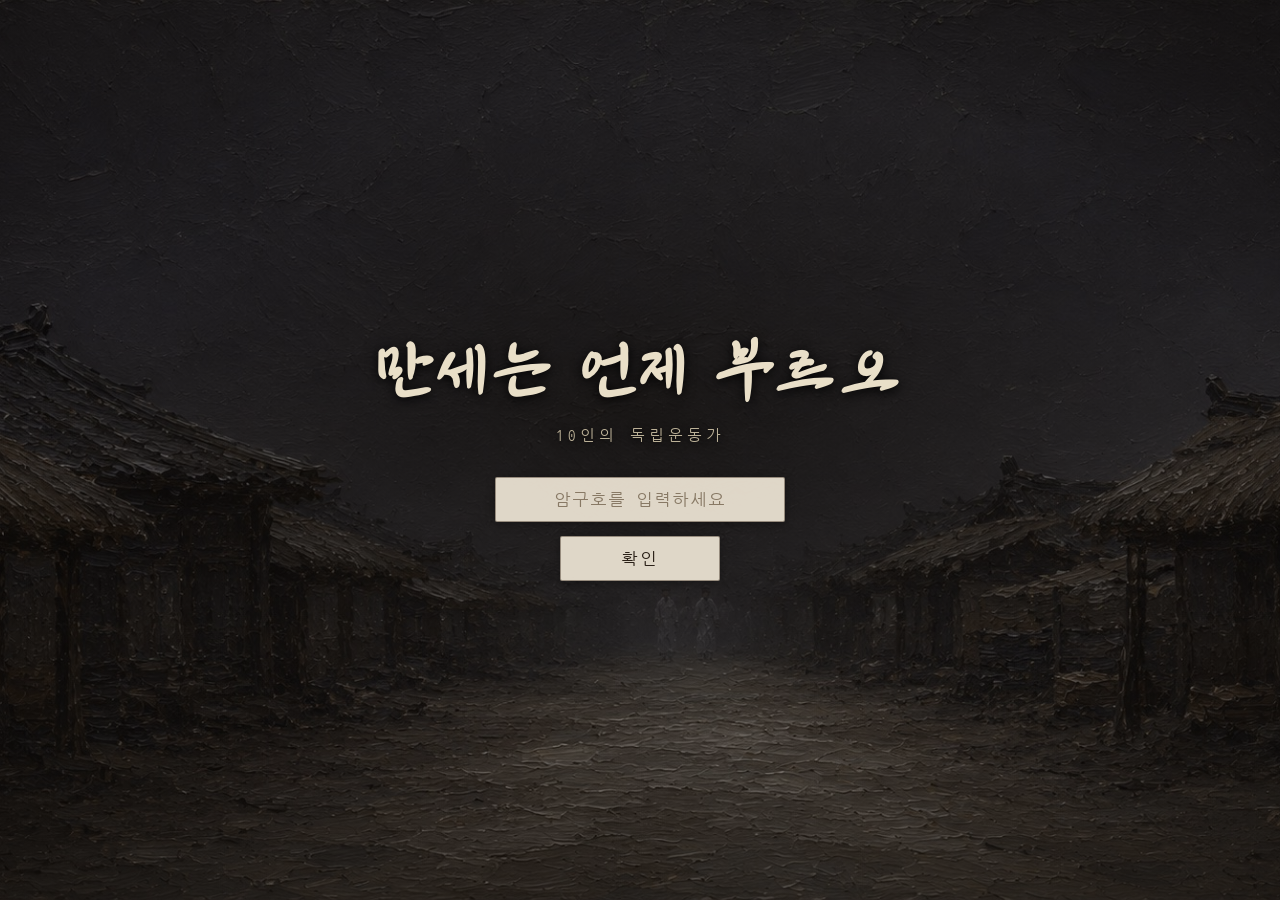
<file: index.html>
<!DOCTYPE html>
<html lang="ko">
<head>
<meta charset="utf-8">
<meta name="viewport" content="width=device-width, initial-scale=1, maximum-scale=1, user-scalable=no">
<title>만세는 언제 부르오</title>
<link rel="icon" href="data:,">
<link rel="stylesheet" href="css/style.css">
</head>
<body>
<div id="app">

  <!-- ① 타이틀 -->
  <section id="screen-title" class="screen">
    <div class="title-inner">
      <h1 class="logo-main" data-k="title.logo_main">만세는 언제 부르오</h1>
      <p class="logo-sub" data-k="title.logo_sub">10인의 독립운동가</p>
      <!-- 암구호를 통과해야 시작된다. 검사는 js/ui.js — main.js의 시작 핸들러는 그대로 두고
           클릭을 가로채는 방식이라, 다른 창이 main.js를 고쳐도 서로 부딪히지 않는다. -->
      <div class="gate">
        <input id="gate-code" class="gate-input" type="text" inputmode="text"
               placeholder="암구호를 입력하세요" autocomplete="off"
               autocapitalize="off" spellcheck="false" maxlength="20">
        <button id="btn-start" class="btn-primary">확인</button>
      </div>
      <!-- 이어하기 — 저장된 진행이 있을 때만 main.js가 hidden을 벗긴다. 암구호 밖에 두는 건
           일부러다: 끊긴 판을 되살리는 자리라 문턱을 하나 더 두지 않는다(사용자 확정). -->
      <button id="btn-resume" class="btn-resume hidden">이어하기</button>
    </div>
  </section>

  <!-- 인게임 무대 -->
  <section id="stage" class="screen hidden">
    <div id="bg" class="bg"></div>
    <!-- 앞 배경이 남아 사라지는 층(디졸브). 새 배경은 #bg에 즉시 깔리고, 이 층이 그 위에서
         옛 그림을 들고 서서히 지워진다 — background-image는 transition이 안 먹으므로. -->
    <div id="bg-prev" class="bg-prev"></div>

    <!-- 미니메뉴 (우상단) -->
    <div id="minimenu">
      <button id="btn-codex" title="도감">▤</button>
      <button id="btn-settings" title="설정">⚙</button>
    </div>

    <!-- 캡션 층(장소전환/이름 자막/증표 자막) -->
    <div id="caption-layer" class="caption-layer hidden"></div>

    <!-- 몽타주 초상 층(엔딩) -->
    <div id="portrait-layer" class="portrait-layer hidden"></div>

    <!-- 편지 전체화면 층(친필 서체) -->
    <div id="letter-layer" class="letter-layer hidden">
      <p id="letter-text" class="letter-text"></p>
      <span class="letter-cont cont-indicator">▼</span>
    </div>

    <!-- 선택지 층(도입 2택) -->
    <div id="choice-layer" class="choice-layer hidden"></div>

    <!-- 인물 퀴즈에서만 뜨는 상시 학습판 — 코드를 치는 동안 앞서 읽은 학습 글을 다시 볼 수 있게
         화면에 그대로 띄워 둔다(버튼으로 여는 방식은 폐기, 사용자 확정 2026-07-28).
         자리는 화면 맨 위 — 아래쪽은 소프트 키보드가 덮으므로 쓸 수 없다. -->
    <div id="quiz-learn" class="quiz-learn hidden">
      <div id="quiz-learn-text" class="quiz-learn-text"></div>
      <div class="quiz-learn-nav">
        <button id="quiz-learn-prev" type="button">◀ 이전</button>
        <span id="quiz-learn-progress"></span>
        <button id="quiz-learn-next" type="button">다음 ▶</button>
      </div>
    </div>

    <!-- 인물 찾기 층(포스터 코드 입력) — 대사창과 나란히 서야 해서 흐름 안에 둔다 -->
    <div id="find-layer" class="find-layer hidden">
      <!-- 안내 문구가 포스터 자리보다 위 — "안내→포스터→입력" 순으로 읽힌다(사용자 확정) -->
      <p id="find-prompt" class="find-prompt"></p>
      <div id="find-slots" class="find-slots"></div>
      <div id="find-code" class="find-code"></div>
    </div>

    <!-- 대사 상자 -->
    <div id="dialogue-box" class="dialogue-box hidden">
      <p id="dialogue-text" class="dialogue-text"></p>
      <span id="dialogue-cont" class="cont-indicator">▼</span>
    </div>

    <!-- 학습 패널(A₂) -->
    <div id="learn-panel" class="learn-panel hidden">
      <div class="learn-inner">
        <p id="learn-text" class="learn-text"></p>
        <div class="learn-nav">
          <button id="learn-prev">◀ 이전</button>
          <span id="learn-progress">1/1</span>
          <button id="learn-next">다음 ▶</button>
        </div>
      </div>
    </div>

    <!-- 퀴즈 패널 -->
    <div id="quiz-panel" class="quiz-panel hidden">
      <div class="quiz-inner">
        <p id="quiz-q" class="quiz-q"></p>
        <div id="quiz-options" class="quiz-options"></div>
      </div>
    </div>
  </section>

  <!-- 도감(전체화면) -->
  <section id="screen-codex" class="screen hidden">
    <header class="codex-header">
      <span id="codex-progress" class="codex-side"></span>
      <span class="codex-title" data-k="codex.title">만난 사람들</span>
      <button id="codex-close" class="codex-side codex-x">닫기</button>
    </header>
    <p id="codex-guide" class="codex-guide"></p>
    <div id="codex-grid" class="codex-grid"></div>
  </section>

  <!-- 설정(모달) -->
  <section id="screen-settings" class="overlay hidden">
    <div class="settings-panel">
      <h2 data-k="settings.title">설정</h2>
      <label class="set-row"><span data-k="settings.sfx">효과음</span>
        <input type="range" id="set-sfx" min="0" max="100" value="80"></label>
      <label class="set-row"><span data-k="settings.bgm">배경음</span>
        <input type="range" id="set-bgm" min="0" max="100" value="60"></label>
      <div class="set-row"><span data-k="settings.text_speed">글자 속도</span>
        <div class="speed-btns">
          <button class="speed-btn" data-speed="느리게">느리게</button>
          <button class="speed-btn is-on" data-speed="보통">보통</button>
          <button class="speed-btn" data-speed="빠르게">빠르게</button>
        </div>
      </div>
      <button id="settings-close" class="btn-primary" data-k="settings.btn_close">닫기</button>
    </div>
  </section>

  <!-- ⑤ 결과 -->
  <section id="screen-result" class="screen hidden">
    <h2 id="result-heading" class="result-heading">10인의 독립운동가</h2>
    <div id="result-grid" class="result-grid"></div>
    <button id="result-codex" class="result-topbtn">도감 자세히 보기</button>
    <div class="result-foot">
      <button id="result-exit" class="btn-ghost">종료</button>
      <button id="result-save" class="btn-primary">저장하기</button>
    </div>
  </section>

  <!-- 크레딧 -->
  <section id="screen-credits" class="screen hidden">
    <div id="credits-scroll" class="credits-scroll"></div>
    <p class="credits-hint">화면을 누르면 처음으로 돌아갑니다</p>
  </section>

  <!-- 로딩 -->
  <section id="screen-loading" class="screen">
    <p class="loading-text" data-k="loading.text">불러오는 중…</p>
  </section>

</div>

<!-- 도감 저장(PDF)용. 로컬 번들 — 오프라인 교실에서도 돌아야 하므로 CDN 쓰지 않는다 -->
<script src="lib/html2canvas.min.js"></script>
<script src="lib/jspdf.umd.min.js"></script>
<script src="js/engine.js"></script>
<script src="js/screens.js"></script>
<script src="js/main.js"></script>
<script src="js/ui.js"></script>
</body>
</html>
</file>
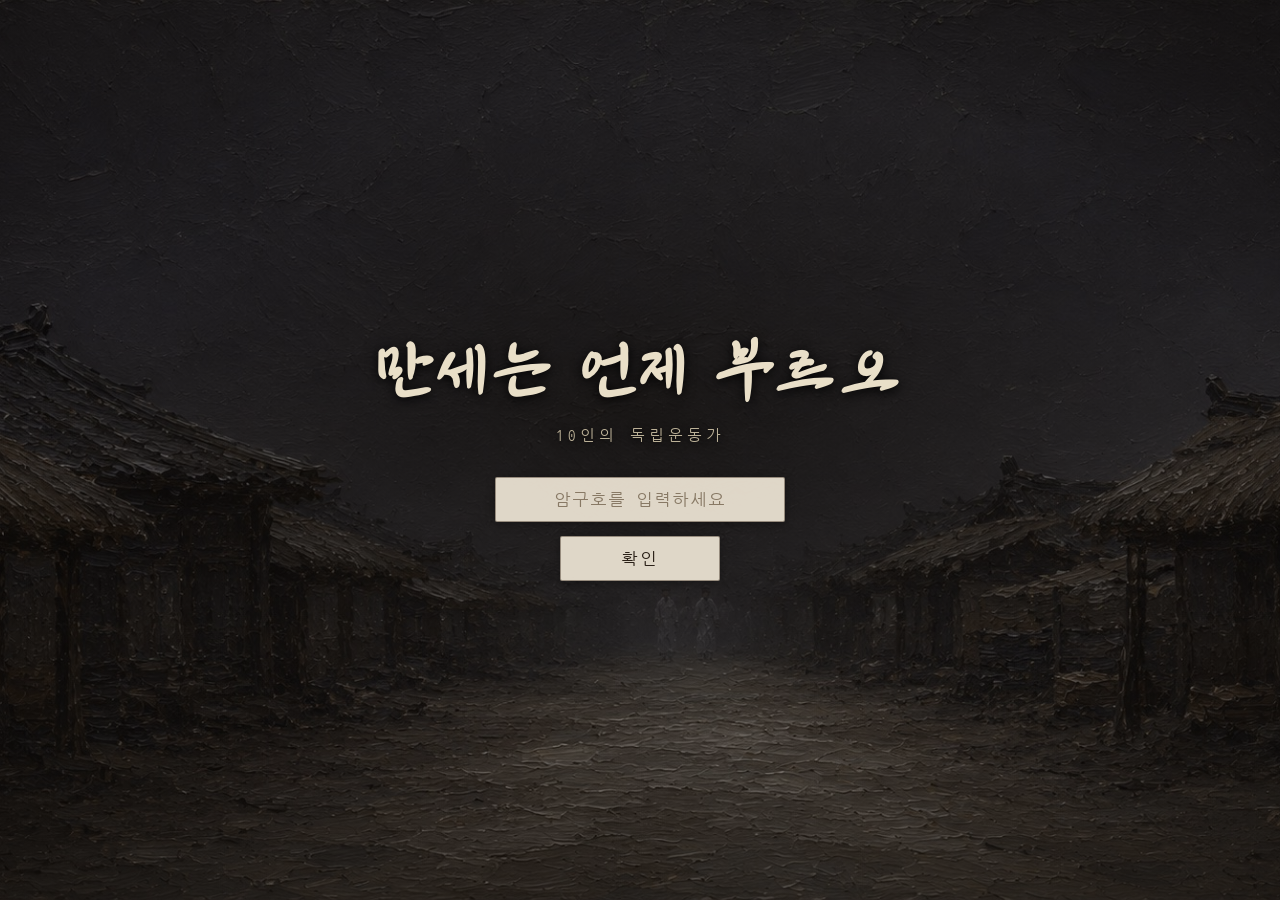
<file: el/index.html>
<!DOCTYPE html>
<html lang="ko">
<head>
  <base href="../">
  <script>window.__GRADE = "el";</script>
<meta charset="utf-8">
<meta name="viewport" content="width=device-width, initial-scale=1, maximum-scale=1, user-scalable=no">
<title>만세는 언제 부르오</title>
<link rel="icon" href="data:,">
<link rel="stylesheet" href="css/style.css">
</head>
<body>
<div id="app">

  <!-- ① 타이틀 -->
  <section id="screen-title" class="screen">
    <div class="title-inner">
      <h1 class="logo-main" data-k="title.logo_main">만세는 언제 부르오</h1>
      <p class="logo-sub" data-k="title.logo_sub">10인의 독립운동가</p>
      <!-- 암구호를 통과해야 시작된다. 검사는 js/ui.js — main.js의 시작 핸들러는 그대로 두고
           클릭을 가로채는 방식이라, 다른 창이 main.js를 고쳐도 서로 부딪히지 않는다. -->
      <div class="gate">
        <input id="gate-code" class="gate-input" type="text" inputmode="text"
               placeholder="암구호를 입력하세요" autocomplete="off"
               autocapitalize="off" spellcheck="false" maxlength="20">
        <button id="btn-start" class="btn-primary">확인</button>
      </div>
      <!-- 이어하기 — 저장된 진행이 있을 때만 main.js가 hidden을 벗긴다. 암구호 밖에 두는 건
           일부러다: 끊긴 판을 되살리는 자리라 문턱을 하나 더 두지 않는다(사용자 확정). -->
      <button id="btn-resume" class="btn-resume hidden">이어하기</button>
    </div>
  </section>

  <!-- 인게임 무대 -->
  <section id="stage" class="screen hidden">
    <div id="bg" class="bg"></div>
    <!-- 앞 배경이 남아 사라지는 층(디졸브). 새 배경은 #bg에 즉시 깔리고, 이 층이 그 위에서
         옛 그림을 들고 서서히 지워진다 — background-image는 transition이 안 먹으므로. -->
    <div id="bg-prev" class="bg-prev"></div>

    <!-- 미니메뉴 (우상단) -->
    <div id="minimenu">
      <button id="btn-codex" title="도감">▤</button>
      <button id="btn-settings" title="설정">⚙</button>
    </div>

    <!-- 캡션 층(장소전환/이름 자막/증표 자막) -->
    <div id="caption-layer" class="caption-layer hidden"></div>

    <!-- 몽타주 초상 층(엔딩) -->
    <div id="portrait-layer" class="portrait-layer hidden"></div>

    <!-- 편지 전체화면 층(친필 서체) -->
    <div id="letter-layer" class="letter-layer hidden">
      <p id="letter-text" class="letter-text"></p>
      <span class="letter-cont cont-indicator">▼</span>
    </div>

    <!-- 선택지 층(도입 2택) -->
    <div id="choice-layer" class="choice-layer hidden"></div>

    <!-- 인물 퀴즈에서만 뜨는 상시 학습판 — 코드를 치는 동안 앞서 읽은 학습 글을 다시 볼 수 있게
         화면에 그대로 띄워 둔다(버튼으로 여는 방식은 폐기, 사용자 확정 2026-07-28).
         자리는 화면 맨 위 — 아래쪽은 소프트 키보드가 덮으므로 쓸 수 없다. -->
    <div id="quiz-learn" class="quiz-learn hidden">
      <div id="quiz-learn-text" class="quiz-learn-text"></div>
      <div class="quiz-learn-nav">
        <button id="quiz-learn-prev" type="button">◀ 이전</button>
        <span id="quiz-learn-progress"></span>
        <button id="quiz-learn-next" type="button">다음 ▶</button>
      </div>
    </div>

    <!-- 인물 찾기 층(포스터 코드 입력) — 대사창과 나란히 서야 해서 흐름 안에 둔다 -->
    <div id="find-layer" class="find-layer hidden">
      <!-- 안내 문구가 포스터 자리보다 위 — "안내→포스터→입력" 순으로 읽힌다(사용자 확정) -->
      <p id="find-prompt" class="find-prompt"></p>
      <div id="find-slots" class="find-slots"></div>
      <div id="find-code" class="find-code"></div>
    </div>

    <!-- 대사 상자 -->
    <div id="dialogue-box" class="dialogue-box hidden">
      <p id="dialogue-text" class="dialogue-text"></p>
      <span id="dialogue-cont" class="cont-indicator">▼</span>
    </div>

    <!-- 학습 패널(A₂) -->
    <div id="learn-panel" class="learn-panel hidden">
      <div class="learn-inner">
        <p id="learn-text" class="learn-text"></p>
        <div class="learn-nav">
          <button id="learn-prev">◀ 이전</button>
          <span id="learn-progress">1/1</span>
          <button id="learn-next">다음 ▶</button>
        </div>
      </div>
    </div>

    <!-- 퀴즈 패널 -->
    <div id="quiz-panel" class="quiz-panel hidden">
      <div class="quiz-inner">
        <p id="quiz-q" class="quiz-q"></p>
        <div id="quiz-options" class="quiz-options"></div>
      </div>
    </div>
  </section>

  <!-- 도감(전체화면) -->
  <section id="screen-codex" class="screen hidden">
    <header class="codex-header">
      <span id="codex-progress" class="codex-side"></span>
      <span class="codex-title" data-k="codex.title">만난 사람들</span>
      <button id="codex-close" class="codex-side codex-x">닫기</button>
    </header>
    <p id="codex-guide" class="codex-guide"></p>
    <div id="codex-grid" class="codex-grid"></div>
  </section>

  <!-- 설정(모달) -->
  <section id="screen-settings" class="overlay hidden">
    <div class="settings-panel">
      <h2 data-k="settings.title">설정</h2>
      <label class="set-row"><span data-k="settings.sfx">효과음</span>
        <input type="range" id="set-sfx" min="0" max="100" value="80"></label>
      <label class="set-row"><span data-k="settings.bgm">배경음</span>
        <input type="range" id="set-bgm" min="0" max="100" value="60"></label>
      <div class="set-row"><span data-k="settings.text_speed">글자 속도</span>
        <div class="speed-btns">
          <button class="speed-btn" data-speed="느리게">느리게</button>
          <button class="speed-btn is-on" data-speed="보통">보통</button>
          <button class="speed-btn" data-speed="빠르게">빠르게</button>
        </div>
      </div>
      <button id="settings-close" class="btn-primary" data-k="settings.btn_close">닫기</button>
    </div>
  </section>

  <!-- ⑤ 결과 -->
  <section id="screen-result" class="screen hidden">
    <h2 id="result-heading" class="result-heading">10인의 독립운동가</h2>
    <div id="result-grid" class="result-grid"></div>
    <button id="result-codex" class="result-topbtn">도감 자세히 보기</button>
    <div class="result-foot">
      <button id="result-exit" class="btn-ghost">종료</button>
      <button id="result-save" class="btn-primary">저장하기</button>
    </div>
  </section>

  <!-- 크레딧 -->
  <section id="screen-credits" class="screen hidden">
    <div id="credits-scroll" class="credits-scroll"></div>
    <p class="credits-hint">화면을 누르면 처음으로 돌아갑니다</p>
  </section>

  <!-- 로딩 -->
  <section id="screen-loading" class="screen">
    <p class="loading-text" data-k="loading.text">불러오는 중…</p>
  </section>

</div>

<!-- 도감 저장(PDF)용. 로컬 번들 — 오프라인 교실에서도 돌아야 하므로 CDN 쓰지 않는다 -->
<script src="lib/html2canvas.min.js"></script>
<script src="lib/jspdf.umd.min.js"></script>
<script src="js/engine.js"></script>
<script src="js/screens.js"></script>
<script src="js/main.js"></script>
<script src="js/ui.js"></script>
</body>
</html>
</file>
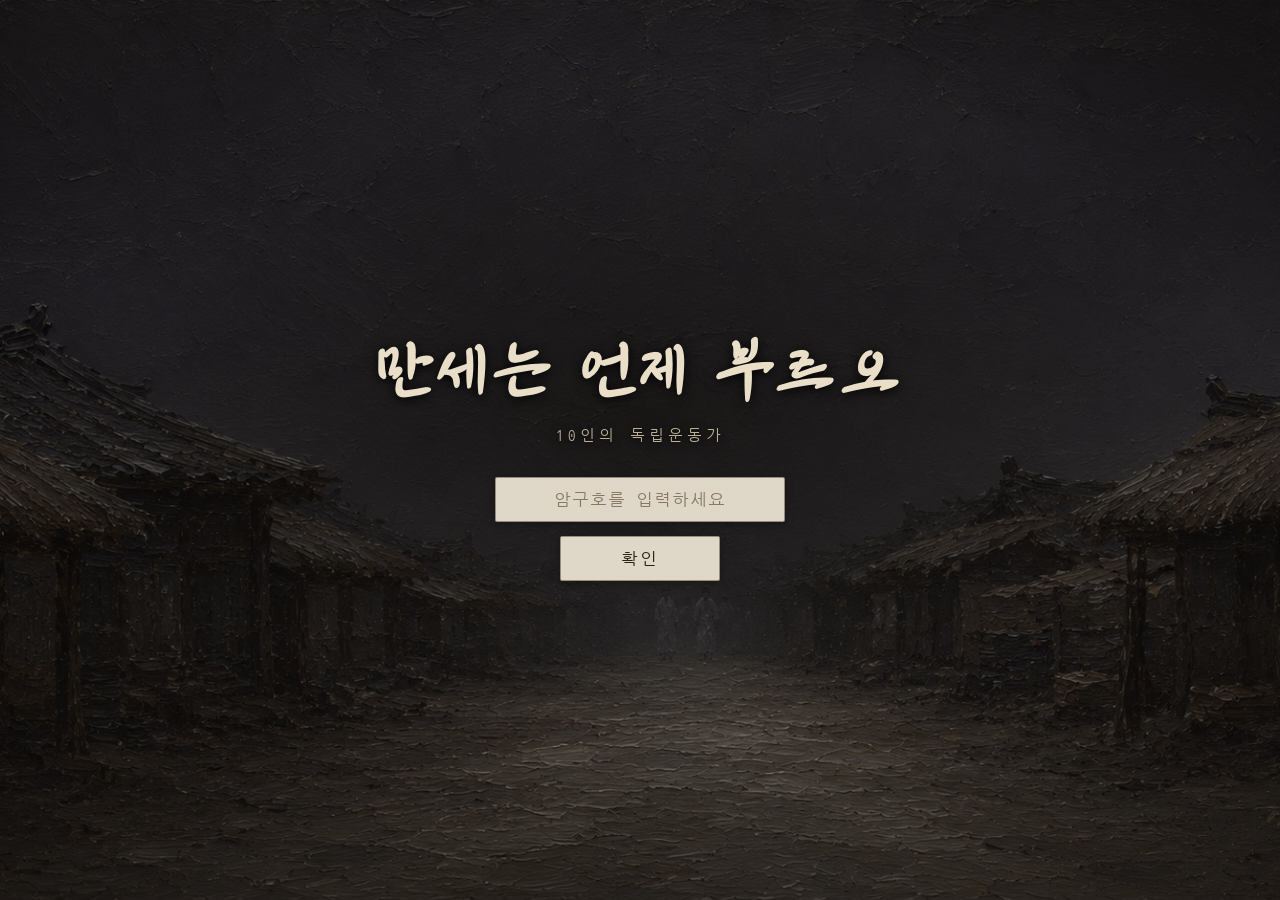
<file: md/index.html>
<!DOCTYPE html>
<html lang="ko">
<head>
  <base href="../">
  <script>window.__GRADE = "md";</script>
<meta charset="utf-8">
<meta name="viewport" content="width=device-width, initial-scale=1, maximum-scale=1, user-scalable=no">
<title>만세는 언제 부르오</title>
<link rel="icon" href="data:,">
<link rel="stylesheet" href="css/style.css">
</head>
<body>
<div id="app">

  <!-- ① 타이틀 -->
  <section id="screen-title" class="screen">
    <div class="title-inner">
      <h1 class="logo-main" data-k="title.logo_main">만세는 언제 부르오</h1>
      <p class="logo-sub" data-k="title.logo_sub">10인의 독립운동가</p>
      <!-- 암구호를 통과해야 시작된다. 검사는 js/ui.js — main.js의 시작 핸들러는 그대로 두고
           클릭을 가로채는 방식이라, 다른 창이 main.js를 고쳐도 서로 부딪히지 않는다. -->
      <div class="gate">
        <input id="gate-code" class="gate-input" type="text" inputmode="text"
               placeholder="암구호를 입력하세요" autocomplete="off"
               autocapitalize="off" spellcheck="false" maxlength="20">
        <button id="btn-start" class="btn-primary">확인</button>
      </div>
      <!-- 이어하기 — 저장된 진행이 있을 때만 main.js가 hidden을 벗긴다. 암구호 밖에 두는 건
           일부러다: 끊긴 판을 되살리는 자리라 문턱을 하나 더 두지 않는다(사용자 확정). -->
      <button id="btn-resume" class="btn-resume hidden">이어하기</button>
    </div>
  </section>

  <!-- 인게임 무대 -->
  <section id="stage" class="screen hidden">
    <div id="bg" class="bg"></div>
    <!-- 앞 배경이 남아 사라지는 층(디졸브). 새 배경은 #bg에 즉시 깔리고, 이 층이 그 위에서
         옛 그림을 들고 서서히 지워진다 — background-image는 transition이 안 먹으므로. -->
    <div id="bg-prev" class="bg-prev"></div>

    <!-- 미니메뉴 (우상단) -->
    <div id="minimenu">
      <button id="btn-codex" title="도감">▤</button>
      <button id="btn-settings" title="설정">⚙</button>
    </div>

    <!-- 캡션 층(장소전환/이름 자막/증표 자막) -->
    <div id="caption-layer" class="caption-layer hidden"></div>

    <!-- 몽타주 초상 층(엔딩) -->
    <div id="portrait-layer" class="portrait-layer hidden"></div>

    <!-- 편지 전체화면 층(친필 서체) -->
    <div id="letter-layer" class="letter-layer hidden">
      <p id="letter-text" class="letter-text"></p>
      <span class="letter-cont cont-indicator">▼</span>
    </div>

    <!-- 선택지 층(도입 2택) -->
    <div id="choice-layer" class="choice-layer hidden"></div>

    <!-- 인물 퀴즈에서만 뜨는 상시 학습판 — 코드를 치는 동안 앞서 읽은 학습 글을 다시 볼 수 있게
         화면에 그대로 띄워 둔다(버튼으로 여는 방식은 폐기, 사용자 확정 2026-07-28).
         자리는 화면 맨 위 — 아래쪽은 소프트 키보드가 덮으므로 쓸 수 없다. -->
    <div id="quiz-learn" class="quiz-learn hidden">
      <div id="quiz-learn-text" class="quiz-learn-text"></div>
      <div class="quiz-learn-nav">
        <button id="quiz-learn-prev" type="button">◀ 이전</button>
        <span id="quiz-learn-progress"></span>
        <button id="quiz-learn-next" type="button">다음 ▶</button>
      </div>
    </div>

    <!-- 인물 찾기 층(포스터 코드 입력) — 대사창과 나란히 서야 해서 흐름 안에 둔다 -->
    <div id="find-layer" class="find-layer hidden">
      <!-- 안내 문구가 포스터 자리보다 위 — "안내→포스터→입력" 순으로 읽힌다(사용자 확정) -->
      <p id="find-prompt" class="find-prompt"></p>
      <div id="find-slots" class="find-slots"></div>
      <div id="find-code" class="find-code"></div>
    </div>

    <!-- 대사 상자 -->
    <div id="dialogue-box" class="dialogue-box hidden">
      <p id="dialogue-text" class="dialogue-text"></p>
      <span id="dialogue-cont" class="cont-indicator">▼</span>
    </div>

    <!-- 학습 패널(A₂) -->
    <div id="learn-panel" class="learn-panel hidden">
      <div class="learn-inner">
        <p id="learn-text" class="learn-text"></p>
        <div class="learn-nav">
          <button id="learn-prev">◀ 이전</button>
          <span id="learn-progress">1/1</span>
          <button id="learn-next">다음 ▶</button>
        </div>
      </div>
    </div>

    <!-- 퀴즈 패널 -->
    <div id="quiz-panel" class="quiz-panel hidden">
      <div class="quiz-inner">
        <p id="quiz-q" class="quiz-q"></p>
        <div id="quiz-options" class="quiz-options"></div>
      </div>
    </div>
  </section>

  <!-- 도감(전체화면) -->
  <section id="screen-codex" class="screen hidden">
    <header class="codex-header">
      <span id="codex-progress" class="codex-side"></span>
      <span class="codex-title" data-k="codex.title">만난 사람들</span>
      <button id="codex-close" class="codex-side codex-x">닫기</button>
    </header>
    <p id="codex-guide" class="codex-guide"></p>
    <div id="codex-grid" class="codex-grid"></div>
  </section>

  <!-- 설정(모달) -->
  <section id="screen-settings" class="overlay hidden">
    <div class="settings-panel">
      <h2 data-k="settings.title">설정</h2>
      <label class="set-row"><span data-k="settings.sfx">효과음</span>
        <input type="range" id="set-sfx" min="0" max="100" value="80"></label>
      <label class="set-row"><span data-k="settings.bgm">배경음</span>
        <input type="range" id="set-bgm" min="0" max="100" value="60"></label>
      <div class="set-row"><span data-k="settings.text_speed">글자 속도</span>
        <div class="speed-btns">
          <button class="speed-btn" data-speed="느리게">느리게</button>
          <button class="speed-btn is-on" data-speed="보통">보통</button>
          <button class="speed-btn" data-speed="빠르게">빠르게</button>
        </div>
      </div>
      <button id="settings-close" class="btn-primary" data-k="settings.btn_close">닫기</button>
    </div>
  </section>

  <!-- ⑤ 결과 -->
  <section id="screen-result" class="screen hidden">
    <h2 id="result-heading" class="result-heading">10인의 독립운동가</h2>
    <div id="result-grid" class="result-grid"></div>
    <button id="result-codex" class="result-topbtn">도감 자세히 보기</button>
    <div class="result-foot">
      <button id="result-exit" class="btn-ghost">종료</button>
      <button id="result-save" class="btn-primary">저장하기</button>
    </div>
  </section>

  <!-- 크레딧 -->
  <section id="screen-credits" class="screen hidden">
    <div id="credits-scroll" class="credits-scroll"></div>
    <p class="credits-hint">화면을 누르면 처음으로 돌아갑니다</p>
  </section>

  <!-- 로딩 -->
  <section id="screen-loading" class="screen">
    <p class="loading-text" data-k="loading.text">불러오는 중…</p>
  </section>

</div>

<!-- 도감 저장(PDF)용. 로컬 번들 — 오프라인 교실에서도 돌아야 하므로 CDN 쓰지 않는다 -->
<script src="lib/html2canvas.min.js"></script>
<script src="lib/jspdf.umd.min.js"></script>
<script src="js/engine.js"></script>
<script src="js/screens.js"></script>
<script src="js/main.js"></script>
<script src="js/ui.js"></script>
</body>
</html>
</file>
<file: css/style.css>
/* ===== 만세는 언제 부르오 — 스킨(플레이스홀더 아트) =====
   미술 패스 전이라 배경/초상은 회색 플레이스홀더. 레이아웃·연출·흐름 검증용. */

/* --- 독립서체(편지·쪽지·필체 리빌용) --- */
@font-face { font-family:'han';   src:url('../assets/fonts/han.otf');   font-display:swap; }
@font-face { font-family:'ahn';   src:url('../assets/fonts/ahn.otf');   font-display:swap; }
@font-face { font-family:'yun';   src:url('../assets/fonts/yun.otf');   font-display:swap; }
@font-face { font-family:'yunbg'; src:url('../assets/fonts/yunbg.otf'); font-display:swap; }
@font-face { font-family:'kimgu'; src:url('../assets/fonts/kimgu.otf'); font-display:swap; }
/* --- 대사 본문: 나눔고딕코딩(등폭 타자기 느낌, SIL OFL) --- */
@font-face { font-family:'typew'; src:url('../assets/fonts/NanumGothicCoding-Regular.ttf'); font-weight:400; font-display:swap; }
@font-face { font-family:'typew'; src:url('../assets/fonts/NanumGothicCoding-Bold.ttf'); font-weight:700; font-display:swap; }

:root{
  --ink:#0e0c0a; --ink2:#1c1712; --paper:#e9dfc8; --paper2:#d8ccae;
  --gold:#c8a24a; --gold-lite:#e6c877; --crimson:#9e2b25; --crimson-lite:#c8453d;
  --text:#ece3d0; --muted:#a99a7c; --line:#5a4a30;
  --header-h:56px;
  --dlg-font:'typew',"Apple SD Gothic Neo","Malgun Gothic",sans-serif;

  /* A2안 「한지 전단」 종이 스킨 — 원래 264행 근처에 따로 있던 것을 여기로 올렸다.
     조작 UI(버튼·입력칸·팝업)가 전부 이 네 값을 보므로 색의 출발점이 한 군데여야 한다.
     ⚠️--ink는 위에서 이미 '앱 바깥 여백의 거의 검정'이다. 종이 위 글씨색은
     이름을 나눠 --ink-paper로 둔다(같은 이름을 겹쳐 썼다가 여백까지 갈색이 된 적 있음). */
  --paper-rgb:238,230,213; --ink-paper:#2b2118; --ink-soft:#6b5a44; --ink-line:60,48,34;

  /* 팝업(학습창·정체 맞히기) 공통 폭. 높이는 더 이상 공통이 아니다 —
     두 팝업이 담는 것이 다르므로 각자 자기 내용에 맞는 높이로 선다(사용자 확정 2026-07-29).
     높이는 각자 제 규칙(.learn-inner / .quiz-inner)에 적혀 있다 — 값이 하나씩뿐이라
     변수로 빼지 않았다. */
  --panel-w:min(88%,560px);

  /* 글줄 최대 폭. 화면(#app)은 꽉 채우되 읽는 글은 여기서 묶는다.
     880px = 대사 19px 기준 한 줄 약 40자 — 한글이 편하게 읽히는 길이. */
  --read-w:880px;
}

*{ box-sizing:border-box; margin:0; padding:0; -webkit-tap-highlight-color:transparent; }
/* 한글 줄바꿈 — 낱말 단위로만 끊는다(사용자 확정 원칙).
   기본값이면 "…바탕으로 제 / 작되었습니다"처럼 낱말이 두 줄로 쪼개진다.
   keep-all = 어절 안에서 안 끊음 / break-word = 한 어절이 줄보다 길 때만 예외로 끊음. */
body{ word-break:keep-all; overflow-wrap:break-word; }
html,body,#app{ height:100%; }
body{
  background:var(--ink); color:var(--text); font-family:var(--dlg-font);
  overflow:hidden; user-select:none;
}
/* 타깃 = 아이패드 미니 가로(1133×744). 900px로 잠겨 있어 양옆 233px이 검게 남았다
   (사용자 지적 14). 그림은 화면을 꽉 채우되, 글은 아래 --read-w로 따로 묶는다
   — 폭을 통째로 풀면 대사가 한 줄에 58자까지 늘어나 읽기 힘들어진다.
   1600px 상한은 큰 데스크톱에서 그림이 무한정 늘어지지 않게 하는 선. */
#app{ position:relative; max-width:1600px; margin:0 auto; height:100%;
  box-shadow:0 0 60px rgba(0,0,0,.6); overflow:hidden; }

.hidden{ display:none !important; }

.screen{ position:absolute; inset:0; display:flex; flex-direction:column;
  align-items:center; justify-content:center; }
.overlay{ position:absolute; inset:0; z-index:60; display:flex;
  align-items:center; justify-content:center; background:rgba(0,0,0,.62); }

/* ---------- 버튼 공통 ----------
   A2안 「한지 전단」으로 교체(사용자 확정 2026-07-20). 예전엔 금빛 그라데이션 +
   둥근 모서리 10px였는데, 조작 UI는 이미 선택지·키패드·퀴즈 선택지가 전부 종이·먹으로
   가 있었고 이 표준 버튼만 옛 금빛으로 남아 혼자 떠 보였다.
   이 규칙 하나가 시작(확인)·설정닫기·계속·저장·종료 다섯 버튼을 동시에 바꾼다. */
.btn-primary{ font-family:var(--dlg-font); font-size:17px; letter-spacing:2px;
  color:var(--ink-paper); background:rgba(var(--paper-rgb),.93);
  border:1px solid rgba(var(--ink-line),.45); border-radius:2px;
  padding:13px 30px; cursor:pointer; box-shadow:0 2px 8px rgba(0,0,0,.35); }
.btn-primary:active{ background:rgba(214,204,184,.96);
  box-shadow:0 1px 3px rgba(0,0,0,.35); transform:translateY(1px); }
/* 종료 버튼용. "저장하기와 똑같은 스타일"이 요구사항이라 크기·색을 완전히 맞추고,
   테두리만 한 톤 진하게 해 주/보조가 구분되게 둔다(예전 btn-ghost는 투명 배경이라
   결과 화면에서 혼자 색이 빠져 보였다). */
.btn-ghost{ font-family:var(--dlg-font); font-size:17px; letter-spacing:2px;
  color:var(--ink-paper); background:rgba(var(--paper-rgb),.93);
  border:1px solid rgba(var(--ink-line),.45); border-radius:2px;
  padding:13px 30px; cursor:pointer; box-shadow:0 2px 8px rgba(0,0,0,.35); }
.btn-ghost:active{ background:rgba(214,204,184,.96);
  box-shadow:0 1px 3px rgba(0,0,0,.35); transform:translateY(1px); }

/* ---------- ① 타이틀 ---------- */
/* 배경 = 동트기 전 저잣길(title_dawn). ⚠️상대경로는 이 css 파일 기준으로 풀린다
   (css/style.css → ../assets/…). 배포본 /el/ /md/의 <base href="../">는 CSS url()엔
   영향을 주지 않으므로 로컬·배포 양쪽에서 이 경로 그대로 맞는다. */
#screen-title{ background:url("../assets/img/bg/title_dawn.jpg") center/cover no-repeat, #0e0b08; }
/* 로고·부제·금빛 시작 버튼이 밝은 흙길 위에서 죽지 않게 한 겹 눌러준다.
   그림을 어둡게 만드는 게 아니라 글자 자리만 눌러, 처마·안개는 그대로 배어 나오게. */
#screen-title::before{ content:''; position:absolute; inset:0; pointer-events:none;
  background:radial-gradient(115% 85% at 50% 46%,
    rgba(14,11,8,.74) 0%, rgba(14,11,8,.40) 42%, rgba(14,11,8,.78) 100%); }
.title-inner{ position:relative; z-index:1; text-align:center; }
.logo-main{ font-family:'kimgu',serif; font-size:clamp(34px,7vh,56px); color:var(--paper);
  letter-spacing:6px; margin-bottom:10px; text-shadow:0 2px 12px #000; }
/* 부제 — 금색·자간 8px이었다. 제목이 붓글씨라 그 아래 금색 타자기체가 겉돌았고(사용자 지적),
   게임 전체가 종이색으로 통일되면서 첫 화면만 금색으로 남을 이유가 없어졌다.
   붓글씨로 같이 가지 않는 이유: 제목과 같은 서체를 겹쳐 쓰면 제목이 눌린다.
   담백한 타자기체는 두되 색을 종이색으로 내리고, 자간을 8px→4px로 좁혀 한 덩어리로 읽히게 한다. */
.logo-sub{ color:var(--paper2); letter-spacing:4px; margin-bottom:34px; font-size:15px;
  opacity:.85; text-shadow:0 1px 8px #000; }

/* 시작 암구호 — 이 칸을 통과해야 게임이 열린다(사용자 확정 2026-07-20).
   조작 UI라 코드 입력 키패드·선택지와 같은 종이 언어를 쓴다. */
/* 첫 화면의 두 폭. 입력칸은 글을 받는 칸이고 버튼은 누르는 것이라 서로 맞출 이유가 없다
   (사용자 지적 2026-07-28). 대신 **버튼 둘(확인·이어하기)은 크기가 같아야** 한다 —
   --btn-w 한 곳만 고치면 둘이 같이 움직인다. 값은 넉 자('이어하기')가 갇히지 않는 선. */
.title-inner{ --gate-w:min(78vw,290px); --btn-w:min(52vw,160px); }
.gate{ display:flex; flex-direction:column; align-items:center; gap:14px; }
/* ⚠️.btn-primary는 확인·설정닫기·계속·저장·종료 다섯 버튼이 함께 쓰는 규칙이다.
   폭을 거기 넣으면 다른 화면 버튼까지 넓어지므로, 첫 화면 안(.gate)으로만 좁혀 준다. */
.gate .btn-primary{ width:var(--btn-w); }
.gate-input{ font-family:var(--dlg-font); font-size:17px; letter-spacing:2px;
  text-align:center; width:var(--gate-w); padding:13px 16px;
  color:var(--ink-paper); background:rgba(var(--paper-rgb),.93);
  border:1px solid rgba(var(--ink-line),.45); border-radius:2px;
  box-shadow:0 2px 8px rgba(0,0,0,.35); }
/* 지시문은 흐리게 — 입력한 글자와 헷갈리지 않아야 한다 */
.gate-input::placeholder{ color:var(--ink-soft); opacity:.75; letter-spacing:1px; }
.gate-input:focus{ outline:none; border-color:rgba(var(--ink-line),.85); }
.gate-input.is-wrong{ animation:shake .45s; border-color:var(--crimson); }

/* 이어하기 — 저장된 진행이 있을 때만 뜬다. 암구호 칸이 주(主)라, 이쪽은 종이색을 채우지 않고
   테두리만 두른 한 톤 낮은 차림으로 둔다. 두 개가 나란히 종이색이면 어느 쪽이 시작인지 흐려진다.
   손끝으로 눌러야 하니 높이는 44px 아래로 내려가지 않게 padding을 잡는다(태블릿). */
.btn-resume{ display:block; width:var(--btn-w); margin:22px auto 0; padding:14px 0; cursor:pointer;
  font-family:var(--dlg-font); font-size:16px; letter-spacing:3px; color:var(--paper);
  background:rgba(20,16,9,.42); border:1px solid rgba(var(--paper-rgb),.5); border-radius:2px;
  text-shadow:0 1px 6px #000; }
.btn-resume:active{ background:rgba(20,16,9,.62); transform:translateY(1px); }

/* ---------- 인게임 무대 ---------- */
#stage{ justify-content:flex-end; }
.bg{ position:absolute; inset:0;
  background:linear-gradient(180deg,#3a352c 0%,#2a251d 55%,#16130e 100%);
  display:flex; align-items:center; justify-content:center;
  /* ⚠️background 전체를 전환 대상에 넣으면 background-position까지 애니메이션돼,
     첫 그림이 왼쪽 위 → 가운데로 '미끄러져' 들어온다(사용자 지적: 슬라이드처럼 넘어감).
     배경 갈아끼움의 부드러움은 #bg-prev 디졸브가 담당하므로 여기선 색만 전환한다. */
  transition:filter .5s, background-color .8s; }
/* 흑백 목판 군중 플레이스홀더 */
.bg::before{ content:''; position:absolute; inset:0; opacity:.5;
  background:
    repeating-linear-gradient(90deg,transparent 0 38px,rgba(0,0,0,.35) 38px 42px),
    repeating-linear-gradient(0deg,transparent 0 60px,rgba(255,255,255,.03) 60px 64px);
  filter:grayscale(1); }
/* 배경 그림(staging.bg_img) — 깔린 장면에선 위 회색 플레이스홀더·목판 줄무늬를 걷는다.
   아직 안 그려진 장소는 .has-img가 안 붙어 그대로 회색으로 남는다.
   ※옛 경고("아래 .bg.color·.bg.burst가 background를 통째로 갈아 이 규칙을 덮는다")는 지웠다.
   .bg.color는 규칙째 사라졌고, .bg.burst는 이제 filter만 건드려 그림을 덮지 않는다. */
.bg.has-img{ background-image:var(--bg-img); background-size:cover; background-position:center; }
.bg.has-img::before{ display:none; }

/* 만세 직전 '눌러둠' — 15-5부터 배경이 서서히 색을 잃고 어두워진다.
   9초에 걸쳐 천천히 가라앉으므로 한용운 구간(16-1~16-4) 내내 조여드는 느낌이 된다.
   폭발(16-5)에서 이 클래스를 떼면 새 배경이 제 색으로 터진다 = 대비가 폭발을 만든다.
   ⚠️예전엔 이 자리가 '색부활'이었고 background를 그라데이션으로 통째로 갈아,
   애써 그린 배경 그림이 사라졌다(한용운 구간·엔딩 내내 그라데이션이던 원인). */
.bg.hold{ filter:grayscale(.55) brightness(.62) saturate(.5); transition:filter 9s ease; }

/* ---------- 배경 전환 = 디졸브 ----------
   background-image엔 transition이 안 먹는다. 그래서 #bg에 새 그림을 즉시 깔고,
   그 위에 선 #bg-prev가 옛 그림을 들고 서서히 지워지게 한다(겹쳐 떠오르는 붓질). */
.bg-prev{ position:absolute; inset:0; z-index:1; opacity:0; pointer-events:none;
  background-size:cover; background-position:center; }
.bg-prev.is-fading{ animation:bgdissolve .8s ease forwards; }
@keyframes bgdissolve{ from{ opacity:1 } to{ opacity:0 } }

/* ---------- 만세 = 서서히 밝아짐 (2026-07-18 교체) ----------
   ⚠️예전엔 '암전 후 폭발'이었다 — 검은 층(#bg-flash)이 화면을 덮었다가 원색 그라데이션으로
   터지며 걷히고, 배경은 흑백에서 색으로 풀렸다. 유화 배경이 들어오자 이 연출이 그림과
   따로 놀았다(사용자 판정) → 삭제하고, 만세 그림이 어둠에서 제 밝기로 떠오르는 것 하나로 바꿨다.
   흑백→색 단계도 같이 뺐다: 배경 열 장이 이미 회색조 유화라, 밝아지는 것만으로 색이 돌아온다.
   #bg-flash 층과 blackburst·burstcolor 키프레임은 쓰는 곳이 없어져 지웠다. */
.bg.burst{ animation:manserise 3.2s cubic-bezier(.33,0,.2,1) forwards; }
@keyframes manserise{
  0%{   filter:brightness(.22) saturate(.35); }   /* 15-5부터 눌려 있던 .hold를 이어받는 어둠 */
  100%{ filter:brightness(1.04) saturate(1.02); }
}

/* 연출 효과 */
.fx-shake{ animation:shake .4s; }
.shake-now{ animation:shake .45s; }
@keyframes shake{ 0%,100%{transform:translate(0)} 20%{transform:translate(-6px,3px)}
  40%{transform:translate(6px,-2px)} 60%{transform:translate(-4px,2px)} 80%{transform:translate(4px,-3px)} }
.fx-vignette::after{ content:''; position:absolute; inset:0; pointer-events:none; z-index:5;
  box-shadow:inset 0 0 200px 80px rgba(0,0,0,.85); transition:box-shadow .6s; }
.fx-blur .bg{ filter:blur(3px) brightness(.8); }
.fx-tense .bg{ filter:brightness(.6); }
.fx-tense .bg::after{ content:''; position:absolute; inset:0;
  background:linear-gradient(90deg,transparent 60%,rgba(0,0,0,.5)); }

/* 미니메뉴 */
#minimenu{ position:absolute; top:12px; right:12px; z-index:50; display:flex; gap:8px; }
#minimenu button{ width:40px; height:40px; border-radius:10px; cursor:pointer;
  background:rgba(20,16,10,.7); color:var(--paper); border:1px solid var(--line); font-size:18px; }
#minimenu button:active{ background:rgba(60,48,28,.9); }

/* 대사 상자 */
.dialogue-box{ position:relative; z-index:30;
  width:min(calc(100% - 28px), var(--read-w)); margin:0 auto 16px;
  min-height:118px; background:linear-gradient(180deg,rgba(30,23,15,.94),rgba(18,14,9,.96));
  border:1px solid var(--line); border-radius:14px; padding:20px 22px 26px;
  box-shadow:0 -4px 24px rgba(0,0,0,.5); }
/* 글자 크기를 화면 높이에 묶는다(사용자 지적 15). 값은 타깃 744px에서 지금과 같은
   19px가 나오도록 잡았다 — 아이패드 미니에선 보이는 게 안 바뀌고, 더 낮은 화면에서만 줄어든다. */
.dialogue-text{ font-size:clamp(16px,2.55vh,21px); line-height:1.85; letter-spacing:.5px;
  color:var(--text); white-space:pre-wrap; min-height:1.8em; }
.dialogue-text.narr{ color:#c9bda2; font-style:italic; }
/* 묶음 대사(최대 3줄) — 줄별 스타일 */
.dline{ font-size:clamp(16px,2.55vh,21px); line-height:1.7; letter-spacing:.5px; color:var(--text); white-space:pre-wrap; }
.dline + .dline{ margin-top:9px; }
.dline.narr{ color:#c9bda2; font-style:italic; }
.dline.emph{ color:var(--gold-lite); }
.dialogue-text.letter{ font-family:'kimgu',serif; font-size:24px; color:var(--gold-lite);
  letter-spacing:1px; text-align:center; }
.dialogue-text.letter.han{ font-family:'han'; } .dialogue-text.letter.ahn{ font-family:'ahn'; }
.dialogue-text.letter.yun{ font-family:'yun'; } .dialogue-text.letter.yunbg{ font-family:'yunbg'; }
.dialogue-text.letter.kimgu{ font-family:'kimgu'; }
.dialogue-text.emph{ color:var(--gold-lite); }
/* 엔딩 마지막 — 대사창이 조용히 걷힌다(결과 화면 직행 대신 여운 한 박자). */
.dialogue-box.fading{ transition:opacity 1.2s ease; opacity:0; }
.cont-indicator{ position:absolute; right:20px; bottom:8px; color:var(--gold);
  font-size:13px; animation:blink 1.1s infinite; }
@keyframes blink{ 0%,100%{opacity:.2} 50%{opacity:1} }

/* 캡션 층(장소전환·이름 자막·증표 자막) */
.caption-layer{ position:absolute; z-index:35; left:0; right:0; top:38%;
  text-align:center; pointer-events:none;
  transition:transform 1.1s ease-in, opacity 1.1s ease-in; }
/* L1 ③비트 — 자막도 얼굴과 함께 사라진다. 예전엔 왼쪽 아래로 흘러 '만세 물결에
   합류'하는 궤적이었으나, 화면 전환을 디졸브로 통일하기로 해 걷었다(사용자 확정). */
.caption-layer.exiting{ opacity:0; }
.caption-layer .place{ color:var(--paper); font-size:22px; letter-spacing:6px;
  text-shadow:0 2px 10px #000; }
/* 편지 전체화면(친필 서체 — 대사창 아닌 화면 전체) */
.letter-layer{ position:absolute; z-index:46; inset:0; display:flex; flex-direction:column;
  align-items:center; justify-content:center; text-align:center; padding:44px 34px;
  background:radial-gradient(ellipse at center, rgba(0,0,0,.5) 0%, rgba(0,0,0,.82) 78%); }
/* ⚠️white-space:pre-wrap이 없으면 원고의 줄바꿈(\n)이 띄어쓰기로 뭉개진다(2026-07-20 발견).
   대사창 쪽(.dialogue-text·.dline)엔 진작 있었는데 편지 전체화면만 빠져 있어서,
   원고에 4곳 넣은 줄바꿈이 화면에서 하나도 안 나뉘고 있었다. 편지·쪽지는 여기로 온다
   (engine.js letterFull) — .dline이 아니다. */
.letter-text{ font-family:'kimgu'; font-size:clamp(24px,4.4vh,36px); line-height:1.95;
  letter-spacing:1px; color:var(--gold-lite);
  max-width:min(92%, calc(var(--read-w) + 120px)); text-shadow:0 2px 18px #000;
  white-space:pre-wrap; }
.letter-text.han{ font-family:'han'; } .letter-text.ahn{ font-family:'ahn'; }
.letter-text.yun{ font-family:'yun'; } .letter-text.yunbg{ font-family:'yunbg'; }
.letter-text.kimgu{ font-family:'kimgu'; }
.letter-cont{ position:static; margin-top:34px; font-size:16px; }

/* 이름 자막 — 정갈한 추모 톤(붓글씨). 게임 메인 타자기체와 구분(정본 요소③).
   장소 자막층(caption-layer)과 L1 몽타주 덩어리(montage-group) 양쪽에서 쓴다. */
/* 그림자를 세 겹으로 겹친다(사용자 지적 23, 2026-07-20). 한 겹 12px짜리로는
   유화 배경이 밝은 자리에 이름·설명이 묻혀 안 읽혔다. 가까운 겹으로 글자 획을 세우고,
   먼 겹으로 글자 뒤에만 어둠을 깔아 배경을 안 건드리면서 대비를 만든다. */
.caption-layer .namecap, .montage-group .namecap{
  font-family:'kimgu',serif; color:var(--gold-lite);
  font-size:clamp(22px,4vh,32px); letter-spacing:4px;
  text-shadow:0 2px 4px rgba(0,0,0,.95), 0 0 16px rgba(0,0,0,.9), 0 0 44px rgba(0,0,0,.72); }
.caption-layer .tokencap, .montage-group .tokencap{
  color:#e0d6bf; font-size:clamp(13px,2vh,17px); line-height:1.7;
  max-width:80%; margin-left:auto; margin-right:auto; text-align:center;
  text-shadow:0 1px 3px rgba(0,0,0,.95), 0 0 14px rgba(0,0,0,.9), 0 0 38px rgba(0,0,0,.7); }
.caption-layer .tokencap{ margin-top:12px; }

/* 몽타주 초상 층 */
.portrait-layer{ position:absolute; z-index:34; inset:0; display:flex;
  align-items:center; justify-content:center; pointer-events:none; }
/* D 반전 — 코드로 찾아낸 정답 포스터를 중앙에(대사상자 위 여백에 맞춰 살짝 올림).
   찾기 화면의 작은 자리(.find-slot)를 그대로 재활용하므로, 폭 78px 고정을 여기서 푼다
   — 두 클래스로 특정도를 올리지 않으면 뒤에 오는 .find-slot 규칙에 눌려 짜부라진다. */
/* ⚠️margin-bottom을 %로 잡으면 화면 높이에 따라 대사상자를 파고든다(사용자 지적).
   대사상자 실제 높이(min-height 118 + 위아래 여백)를 층의 아래 여백으로 잡아 그 위에 세운다. */
/* 대사창을 피해 앉는 여백. 고정값(158px)이면 대사가 3줄인 인물에서만 초상이 파묻혔다
   — 대사창은 글이 길수록 위로 자라기 때문. 실제 대사창 높이를 재서 따라가게 한다. */
.portrait-layer{ padding-bottom:calc(var(--dlg-h, 158px) + 14px); box-sizing:border-box; }
.portrait-layer .stage-portrait{ height:min(56%, 100%); width:auto;
  animation:fadein .5s forwards; }
/* L1 몽타주 덩어리 — 이름 자막 / 초상 / 증표 자막이 한 몸으로 움직인다.
   묶는 이유 둘: ①정본 "초상 위 캡션 층" = 얼굴 위쪽이지 얼굴 위가 아니다(실사진이
   들어오면 얼굴을 가린다) ②③비트 '동행 페이드'(405행)가 저절로 따라온다. */
/* 엔딩 몽타주 자막이 배경에 묻히던 문제(사용자 지적 2026-07-28).
   배경(만세 물결)이 금빛 유화라, 금빛 이름·필적이 같은 색 위에 얹혀 사라졌다.
   글자 그림자는 이미 0 0 44px까지 겹쳐 둔 상태라 더 얹어 봐야 소용이 없다.
   → 배경을 통째로 어둡게 하지 않는다. 만세의 색은 내내 눌러 두었다가 마지막에 터뜨리는
     보상이라, 어둡게 하면 그 연출을 스스로 깎는다. 대신 **인물이 선 자리에만** 둥근 어둠을
     깔아 가장자리의 붓질·깃발·하늘은 그대로 남긴다.
   세로를 62%까지 늘린 건 필적 자막(사진 아래 금빛 손글씨)까지 덮기 위해서다 — 이름만
     덮으면 남성 5인의 필적이 그대로 묻힌 채 남는다.
   ⚠️montage-dim이 붙어 있는 동안에만 건다. 이 층(.portrait-layer)은 본편 D 반전에서
     포스터 한 장을 세울 때도 쓰므로, 규칙을 층에 그냥 걸면 거기까지 어두워진다. */
.portrait-layer.montage-dim::before{ content:''; position:absolute; inset:0;
  pointer-events:none;
  background:radial-gradient(ellipse 44% 62% at 50% 52%,
    rgba(8,6,4,.88) 0%, rgba(8,6,4,.70) 44%, rgba(8,6,4,0) 78%); }
.portrait-layer.montage-dim .montage-group{ position:relative; z-index:1; }

.montage-group{ display:flex; flex-direction:column; align-items:center; gap:14px;
  margin-top:-30px; transition:opacity 1.1s ease-in; }
.montage-group.exiting{ opacity:0; }
/* 자막은 처음부터 자리를 차지하되 투명 — 리빌 때 나타나도 초상이 안 밀린다.
   한 번에 또렷이(한 글자씩 타이핑 X = 반전 임팩트 보존, 정본 요소③). */
.montage-group .namecap, .montage-group .tokencap, .montage-group .scriptcap,
.montage-group .tokenimg{
  opacity:0; transition:opacity .5s; }
.montage-group.named .namecap, .montage-group.named .tokencap,
.montage-group.named .scriptcap, .montage-group.named .tokenimg{ opacity:1; }
/* 증표 그림 — 남성 5인의 필적(.scriptcap)과 같은 자리·같은 무게.
   사진(200×240)보다 작게 둔다: 얼굴이 주인공이고 증표는 그가 건넨 것이라 종속 관계다.
   네모를 그대로 두면 사진과 두 개의 상자가 나란히 선 꼴이라, 가장자리를 부드럽게 녹여
   물건만 남긴다(유화 배경이 어두워 마스크가 자연스럽게 먹는다). */
.montage-group .tokenimg{ width:132px; height:132px; }
.montage-group .tokenimg img{ width:100%; height:100%; object-fit:cover; display:block;
  border-radius:8px;
  -webkit-mask-image:radial-gradient(ellipse at center, #000 56%, transparent 82%);
  mask-image:radial-gradient(ellipse at center, #000 56%, transparent 82%);
  filter:sepia(.18) saturate(.85) brightness(1.02); }
.montage-group .namecap{ min-height:1.2em; }
.montage-group .tokencap{ min-height:3.4em; max-width:min(80%,560px); }

/* 필적 자막(ending.script) — 게임 중 화면에 떴던 편지 문구를 그 사람 필체 그대로.
   xlsx ending 시트 비고의 "편지(필적 자막)" 구현. 폰트는 script_font 열이 고른다.
   ※열 명 모두 같은 자리. 한용운만 초상 위 겹침이었으나 이름 자막을 넣으면서 폐기. */
.montage-group .scriptcap{
  font-size:clamp(17px,2.95vh,24px); line-height:1.55; color:var(--gold-lite);
  max-width:min(88%,430px); text-align:center;
  text-shadow:0 2px 4px rgba(0,0,0,.95), 0 0 15px rgba(0,0,0,.9), 0 0 40px rgba(0,0,0,.7);
  margin-top:-2px; }
.scriptcap.yun{ font-family:'yun',serif; }
.scriptcap.ahn{ font-family:'ahn',serif; }
.scriptcap.han{ font-family:'han',serif; }
.scriptcap.yunbg{ font-family:'yunbg',serif; }
.scriptcap.kimgu{ font-family:'kimgu',serif; }

/* L1 몽타주 초상 — ★공식 흑백 사진(정본 411행 "공식사진 채택 = 미술 원칙 전환").
   게임 본편=목판·익명 / 엔딩=실사·실명. 스타일이 걷히는 것 자체가 반전 클라이맥스.
   ※사진 미소싱 상태에선 회색 줄무늬가 자리만 잡는다(cards.뒷면_공식이미지_img). */
.montage-portrait{ height:clamp(190px,32.2vh,260px); aspect-ratio:5/6; width:auto; border-radius:12px;
  background:repeating-linear-gradient(45deg,#2a2a2a 0 10px,#333 10px 20px);
  filter:grayscale(1) contrast(1.05); border:2px solid #444;
  overflow:hidden; position:relative; flex:0 0 auto;
  transition:filter 1s, box-shadow 1s, border-color 1s; }
.montage-portrait img{ width:100%; height:100%; object-fit:cover; display:block; }
/* 금빛 부활(B안) — 사진 원본은 건드리지 않는다. 흑백 그대로 두고 금빛 광채만 번진다.
   D의 색부활(목판 선 위에 색)과 다른 별도 처리(정본 412행). */
.montage-portrait.revived{ filter:grayscale(1) brightness(1.08) contrast(1.12);
  border-color:var(--gold);
  box-shadow:0 0 46px rgba(200,162,74,.75), 0 0 110px rgba(200,162,74,.32); }
/* ③ 스쳐 지나감 — 금빛이 스러지며 그 자리에서 그대로 사라진다.
   예전엔 왼쪽 아래로 흘러 만세 물결에 합류하는 궤적이었으나, 화면 전환을 전부
   디졸브로 통일하기로 해 이동을 걷었다(사용자 확정). */
.montage-portrait.exiting{ filter:grayscale(1) contrast(1.05);
  border-color:#444; box-shadow:none; opacity:0; }


/* 선택지/군중 층 */
.choice-layer{ position:absolute; z-index:38; inset:0; display:flex;
  flex-direction:column; align-items:center; justify-content:center; gap:14px;
  background:rgba(0,0,0,.35); }
/* A2안 「한지 전단」 — 조작 UI는 종이·먹으로 통일(학습 패널과 같은 언어). */
/* 글자는 칸 가운데(사용자 지적 2026-07-29). 왼쪽 정렬이면 두 칸의 글 길이가 달라
   문장이 각각 다른 데서 끝나 두 칸이 어긋나 보였다 — 칸 자체는 이미 가운데에 서 있다. */
.choice-btn{ font-family:var(--dlg-font); width:min(80%,460px); text-align:center;
  background:rgba(var(--paper-rgb),.93); color:var(--ink-paper);
  border:1px solid rgba(var(--ink-line),.4); border-radius:2px;
  box-shadow:0 2px 8px rgba(0,0,0,.35);
  padding:16px 20px; font-size:16px; line-height:1.6; cursor:pointer; }
.choice-btn:active{ background:rgba(214,204,184,.96); box-shadow:0 1px 3px rgba(0,0,0,.35); }
/* ---------- 인물 찾기 층(포스터 코드 입력) ---------- */
/* 군중 3인을 그려 놓고 고르게 하던 자리. 이제 화면엔 인물이 없고, 벽에 붙은
   포스터에서 찾은 3자리 코드를 친다. 전면을 덮지 않는 이유 둘:
   ①대사창과 나란히 서야 한다(묘사를 보며 입력) ②배경이 곧 1차 검색 필터라
   장터인지 강나루인지 보여야 한다. → inset:0 대신 흐름 안에 두고, 칸은 반투명. */
/* ⚠️높이가 모자라면 위로 넘쳐 안내 문구·포스터 윗부분이 화면 밖으로 잘린다(사용자 캡처 2026-07-18).
   고정 px로 짜면 타깃(iPad Mini 가로 1024×768)에서도 여유가 130px뿐이라, 대사가 3줄로
   자라거나 브라우저 주소창이 자리를 먹으면 그대로 깨졌다.
   → 아래 다섯 규칙 전부 clamp(최소, vh, 지금값)로 바꿔 창이 낮아지면 같이 줄어들게 한다.
   768 이상에서는 clamp 상한에 걸려 지금과 픽셀이 완전히 같다(디자인 불변). */
.find-layer{ position:relative; z-index:29; display:flex; flex-direction:column;
  align-items:center; gap:clamp(6px,1.2vh,12px); margin:0 14px 10px; min-height:0; }

/* ── A2안 「한지 전단」(사용자 확정 2026-07-18) ───────────────────────────
   금빛·어두운 판을 걷고, 배경 유화에서 실제로 뽑은 종이색으로 통일한다.
   금색은 그림에 없는 색이라 얹으면 UI만 따로 떠 보였다.
   대사창은 손대지 않는다 — 편지 필적(금색)·엔딩 자막이 걸려 있어서다. */
/* 종이 스킨 변수(--paper-rgb / --ink-paper / --ink-soft / --ink-line)는 파일 맨 위
   :root로 옮겼다(2026-07-20). 표준 버튼까지 같은 값을 쓰게 되면서, 색의 출발점이
   파일 중간에 있으면 찾기 어려워서다. */

/* 빈 자리 — 진입 땐 1개. 이 릴레이 사람을 찾을 때마다 채워지고 새 빈 자리가 선다. */
.find-slots{ display:flex; gap:clamp(8px,1.6vw,14px); justify-content:center;
  align-items:flex-end; min-height:0; }
/* 78px→150px. 포스터에서 찾아온 그림을 알아볼 수 있어야 하는데 너무 작았다(사용자 지적).
   세 자리가 다 차도(후보 최대 3) 가로가 넘치지 않는 크기다. */
.find-slot{ height:clamp(110px,30vh,225px); width:auto; aspect-ratio:1024/1536; border-radius:2px;
  display:flex; align-items:center; justify-content:center; overflow:hidden; }
.find-slot.is-empty{ border:1px solid rgba(var(--ink-line),.45);
  background:rgba(var(--paper-rgb),.82); color:rgba(var(--ink-line),.5);
  font-size:34px; box-shadow:0 3px 14px rgba(0,0,0,.35); }
/* 금테 없음 — 회화(유화) 포스터에 금빛 테두리·광채를 두르면 그림과 따로 논다(사용자 확정).
   그림 자체가 사각이라 경계는 이미 서므로, 바닥에 앉히는 옅은 그림자만 남긴다. */
.find-slot.is-filled{ border:0; box-shadow:0 3px 14px rgba(0,0,0,.5);
  animation:fadein .45s forwards; }
/* 아직 안 그려진 포스터 = 코드만 적힌 자리(그림 없다고 화면이 깨지지 않게) */
.find-slot.is-todo{ background:repeating-linear-gradient(45deg,#2b2b2b 0 8px,#343434 8px 16px);
  color:#e8e2d6; font-size:20px; letter-spacing:2px; }
.find-poster{ width:100%; height:100%; object-fit:cover; display:block; }

/* 안내 문구 — 포스터 자리보다 위에 선다(index.html 순서). 아래에 두면 입력 결과인지
   안내인지 애매했고, 배경 그림에 묻혀 안 보였다(사용자 지적). */
.find-prompt{ color:var(--ink-paper); font-size:clamp(15px,2.2vh,19px); letter-spacing:1px;
  background:rgba(var(--paper-rgb),.92);
  padding:clamp(6px,1.2vh,11px) clamp(14px,3vw,26px);
  border:1px solid rgba(var(--ink-line),.4); box-shadow:0 2px 10px rgba(0,0,0,.35); }
.find-code{ display:flex; gap:clamp(8px,1.6vw,12px); }
/* 옛 자체 숫자키패드(.find-pad/.find-key/.find-digit) 규칙은 지웠다(2026-07-27).
   진짜 <input>으로 바꾼 뒤(2026-07-20) 아무 데서도 쓰지 않는 껍데기였다.
   지금 입력칸 모양은 fx.css의 .find-input이 잡는다. */

/* 학습 패널 A₂(활판 인쇄물 스킨) */
.learn-panel{ position:absolute; z-index:45; inset:0; display:flex;
  align-items:center; justify-content:center; background:rgba(0,0,0,.55); }
/* ── 학습창·정체 맞히기 판 ────────────────────────────────────────────
   종이·테두리·줄무늬는 둘이 같고, **높이만 따로** 간다(사용자 확정 2026-07-29).
   예전엔 480px 한 값으로 둘을 같이 세웠는데, 그 값은 지금은 없어진 옛 OX·4지선다
   퀴즈까지 함께 담으려던 크기였다. 남은 둘은 담는 것이 서로 달라 같이 설 이유가 없다.
   max-height는 안전장치다 — 이 게임은 스크롤이 막혀 있어(#app overflow:hidden)
   판이 화면보다 커지면 잘린 채 되찾을 방법이 없다. */
.learn-inner, .quiz-inner{
  width:var(--panel-w); max-height:84vh; overflow-y:auto;
  background:var(--paper); color:#241c10; border:2px solid #3a2c14; border-radius:6px;
  box-shadow:0 12px 40px rgba(0,0,0,.6); position:relative;
  display:flex; flex-direction:column;
  background-image:repeating-linear-gradient(0deg,transparent 0 30px,rgba(0,0,0,.04) 30px 31px); }
/* 학습창 — 글은 위, 넘김 줄은 판 맨 아래. 페이지를 넘겨도 버튼이 제자리에 있다. */
.learn-inner{ justify-content:space-between; }

/* ── 학습창 = 퀴즈 때 뜨는 상시 학습판(.quiz-learn)과 같은 크기 (사용자 확정 2026-07-29) ──
   지금까지는 학년별 376px 고정이라, 27자짜리 쪽에서도 빈 줄이 다섯 줄 남았다
   (글 길이가 27~149자로 편차가 커서 '가장 긴 글 기준'이 짧은 쪽을 다 헐겁게 만들었다).
   그 판은 이미 **같은 학습 글**을 246px 안에 스크롤 없이 담고 있다 — 글자가 한 톤 작기
   때문이다. 그래서 글자 크기·안여백·넘김 줄까지 그 판에 맞추면 팝업도 같은 높이로 선다.
   실측(730px 화면): 27자 226px · 149자 229px — 어느 인물에서도 스크롤이 안 걸린다.
   ※min-height는 바닥이지 뚜껑이 아니다 — 친일파 학습 글은 이 값을 넘어 스스로 커진다.
     잘리지 않으며, 위 max-height 84vh가 화면 밖으로 나가는 것만 막는다.
   ※학년별로 가르던 것을 하나로 합쳤다: 기준이 '그 학년의 가장 긴 글'이 아니라
     '.quiz-learn과 같은 크기'로 바뀌어, 학년을 나눌 이유가 없어졌다. */
.learn-inner{ min-height:min(31vh,246px); padding:14px 20px 10px; }
.learn-text{ font-size:clamp(14px,2.2vh,18px); line-height:1.95; letter-spacing:.3px; }
.learn-text b{ color:var(--crimson); font-weight:700; }
.learn-nav{ display:flex; justify-content:space-between; align-items:center; margin-top:8px;
  border-top:1px solid #cbb98f; padding-top:6px; }
.learn-nav button{ font-family:var(--dlg-font); background:transparent; border:1px solid #b8a06a;
  color:#3a2c14; border-radius:3px; padding:5px 12px; cursor:pointer; font-size:13px; }
.learn-nav button:disabled{ opacity:.3; }
#learn-progress{ color:#7a6640; font-size:13px; }

/* 퀴즈 패널 */
.quiz-panel{ position:absolute; z-index:45; inset:0; display:flex;
  align-items:center; justify-content:center; background:rgba(0,0,0,.55); }
/* 정체 맞히기 — 문항 한 줄 + 이름 네 칸이 판 한가운데.
   480px에서 200px로 내렸다(사용자 확정 2026-07-29). 담는 것이 두 줄뿐이라 480px에선
   위아래가 통째로 비어, 판만 크고 안은 텅 빈 화면으로 읽혔다. 내용에 딱 붙이면 164px인데
   거기서 위아래로 숨통을 한 번 더 준 값이 200px이다. */
.quiz-inner{ justify-content:center; text-align:center;
  min-height:200px; padding:28px 26px; }
.quiz-q{ font-size:clamp(16px,2.55vh,21px); line-height:1.7; margin-bottom:20px; color:#241c10; }
.quiz-options{ display:flex; flex-direction:column; gap:10px; }
/* 이름 퀴즈만 가로 4칸 — 선택지가 인물 이름(최장 4자)뿐이라 세로로 쌓으면 판이 커진다.
   가로 배치는 engine.js identityQuiz가 .is-names를 직접 붙여 켠다. */
.quiz-options.is-names{ flex-direction:row; justify-content:center; gap:8px; }
.quiz-options.is-names .quiz-opt{ flex:1 1 0; padding:14px 6px; font-size:15px;
  letter-spacing:0; white-space:nowrap; text-align:center; }
.quiz-opt{ font-family:var(--dlg-font); font-size:clamp(14px,2.15vh,18px); color:#241c10;
  background:rgba(255,255,255,.5); border:1px solid rgba(var(--ink-line),.42);
  border-radius:2px; padding:14px 16px; cursor:pointer; line-height:1.5; }
.quiz-opt:active{ background:rgba(var(--ink-line),.1); }
/* 맞힌 칸 = 먹선 링 (사용자 확정 2026-07-29).
   예전엔 맞히는 즉시 판이 사라져 "내가 맞혔는지 인지를 못 하고 다음 화면으로 넘어갔다".
   초록 체크 같은 것을 얹지 않는 이유: 이 게임의 정답 표시는 이미 코드 입력칸(.find-input.is-correct)이
   먹선 링으로 하고 있다. 같은 결로 맞춰야 두 화면이 한 게임으로 읽힌다.
   멈추는 한 박자는 engine.js identityQuiz가 준다(약 1초). */
.quiz-opt.is-correct{
  border-color:rgba(var(--ink-line),.95);
  box-shadow:0 0 0 2px rgba(var(--ink-line),.45);
  background:rgba(220,210,190,.98); }
/* 판이 물러나는 동안 다른 칸이 눌리지 않게. 색은 건드리지 않는다 — 맞힌 칸만 도드라지면 된다. */
.quiz-options.is-locked .quiz-opt{ pointer-events:none; }

/* ---------- 도감 ---------- */
#screen-codex{ background:#141009; justify-content:flex-start; z-index:70; }
.codex-header{ height:var(--header-h); width:100%; display:flex; align-items:center;
  justify-content:space-between; padding:0 16px; border-bottom:1px solid var(--line);
  background:#1c1610; }
.codex-title{ font-family:'kimgu',serif; font-size:20px; color:var(--paper); letter-spacing:3px; }
.codex-side{ font-size:14px; color:var(--muted); min-width:80px; }
.codex-x{ text-align:right; background:none; border:none; color:var(--gold);
  cursor:pointer; font-family:var(--dlg-font); }
.codex-guide{ color:var(--muted); font-size:13px; padding:12px; text-align:center; }
.codex-grid{ display:grid; grid-template-columns:repeat(5,1fr); gap:12px; padding:8px 16px 30px;
  width:100%; max-width:760px; overflow-y:auto; }
.codex-card{ aspect-ratio:3/4; border-radius:10px; cursor:pointer; perspective:600px; }
.codex-card-inner{ position:relative; width:100%; height:100%; transition:transform .5s;
  transform-style:preserve-3d; }
.codex-card.flipped .codex-card-inner{ transform:rotateY(180deg); }
.codex-face{ position:absolute; inset:0; backface-visibility:hidden; border-radius:10px;
  border:1px solid var(--line); display:flex; flex-direction:column; align-items:center;
  justify-content:center; padding:8px; text-align:center; overflow:hidden; }
.codex-front{ background:linear-gradient(180deg,#5a6b7a,#8a4a3a); justify-content:flex-end; padding:0; }
/* 앞면 초상 = 그 인물의 정답 포스터. 아래쪽에 어둠을 깔아 대표 한마디가 그림 위에서도 읽히게 한다 */
/* 포스터는 2:3, 카드는 3:4라 위아래가 잘린다. 얼굴이 잘리지 않게 위쪽으로 붙여 자른다 */
.codex-portrait{ position:absolute; inset:0; width:100%; height:100%; object-fit:cover; object-position:50% 18%; }
.codex-front::after{ content:''; position:absolute; left:0; right:0; bottom:0; height:62%;
  background:linear-gradient(180deg,rgba(0,0,0,0) 0%,rgba(0,0,0,.82) 78%); pointer-events:none; }
.codex-front .quote{ position:relative; z-index:1; color:#fff; font-size:10px; line-height:1.45;
  text-shadow:0 1px 4px #000; padding:8px; margin:0;
  max-height:100%; overflow:hidden; display:-webkit-box; -webkit-line-clamp:6; -webkit-box-orient:vertical; }
.codex-back{ background:var(--paper); color:#241c10; transform:rotateY(180deg); }
.codex-back .cname{ font-family:'kimgu',serif; font-size:18px; margin-bottom:4px; }
.codex-back .cinfo{ font-size:10px; line-height:1.4; color:#5a4a2a; }
.codex-card.locked{ filter:grayscale(1) brightness(.5); }
.codex-card.locked .codex-front{ background:repeating-linear-gradient(45deg,#2a2a2a 0 8px,#333 8px 16px); }
.codex-card.locked .quote{ display:none; }
.codex-card.locked::after{ content:'?'; position:absolute; inset:0; display:flex;
  align-items:center; justify-content:center; font-size:34px; color:#555; }

/* ---------- 설정 ---------- */
.settings-panel{ width:min(86%,380px); background:linear-gradient(180deg,#241c12,#171009);
  border:1px solid var(--gold); border-radius:16px; padding:26px; }
.settings-panel h2{ font-family:'kimgu',serif; color:var(--paper); text-align:center;
  margin-bottom:20px; letter-spacing:4px; }
.set-row{ display:flex; align-items:center; justify-content:space-between; margin-bottom:18px;
  color:var(--text); font-size:15px; }
.set-row input[type=range]{ width:150px; accent-color:var(--gold); }
.speed-btns{ display:flex; gap:6px; }
.speed-btn{ font-family:var(--dlg-font); background:transparent; color:var(--muted);
  border:1px solid var(--line); border-radius:8px; padding:6px 12px; cursor:pointer; font-size:13px; }
.speed-btn.is-on{ color:#1a140c; background:var(--gold); border-color:var(--gold); }
#settings-close{ width:100%; margin-top:10px; }

/* ---------- ⑤ 결과 ---------- */
/* ⑤ 결과 화면 배경 = 만세 그림(manse_burst) + 60% 덮개. 사용자 확정 2026-07-18.
   ⚠️이 자리는 원래 r10_crowd(만세 前 회색 거리) + 82~90% 덮개였다. 만세 그림이 새로
   나오면서 교체 — 결과 화면은 이야기가 색으로 끝난 뒤라, 같은 거리라도 만세 前이 아니라
   색이 돌아온 쪽이 시제가 맞는다. 덮개도 60%로 낮춰 붓질·태극기가 어둠 너머로 비치게 한다.
   ⚠️position은 건드리지 말 것 — .screen의 absolute(화면 전체)를 덮으면
   상자가 내용 높이만큼만 남아 배경이 중간에서 잘린다. */
#screen-result{ padding:20px;
  background:linear-gradient(rgba(14,11,8,.60),rgba(14,11,8,.60)),
             url('../assets/img/bg/manse_burst.jpg') center/cover no-repeat; }
.result-heading{ font-family:'kimgu',serif; font-size:clamp(20px,3.5vh,28px); color:var(--paper);
  letter-spacing:4px; margin:10px 0 20px; }
/* 종이색으로 통일(2026-07-20). 다른 버튼이 전부 종이가 되면서 이것만 금테로 남아 튀었다.
   주버튼(확인·저장 등)보다 작게 둬서 보조 조작이라는 것은 크기로 구분한다. */
.result-topbtn{ position:absolute; top:16px; right:16px; font-family:var(--dlg-font);
  background:rgba(var(--paper-rgb),.93); color:var(--ink-paper);
  border:1px solid rgba(var(--ink-line),.45); border-radius:2px;
  padding:9px 15px; cursor:pointer; font-size:13px; letter-spacing:1px;
  box-shadow:0 2px 8px rgba(0,0,0,.35); }
.result-topbtn:active{ background:rgba(214,204,184,.96);
  box-shadow:0 1px 3px rgba(0,0,0,.35); transform:translateY(1px); }
.result-grid{ display:grid; grid-template-columns:repeat(5,1fr); gap:12px;
  max-width:640px; width:100%; }
.result-cell{ text-align:center; opacity:0; animation:fadein 1.2s forwards; }
/* 금테 없음(사용자 확정 2026-07-20) — 찾기 화면 포스터 자리와 같은 판단이다.
   유화·사진에 금빛 테두리를 두르면 그림과 따로 논다. 사진 자체가 사각이라 경계는
   이미 서므로, 바닥에 앉히는 옅은 그림자만 남긴다. */
.result-portrait{ aspect-ratio:3/4; border-radius:8px; border:0;
  box-shadow:0 3px 12px rgba(0,0,0,.5);
  background:#1a1510; display:flex; align-items:center; overflow:hidden;
  justify-content:center; color:#fff; font-size:11px; }
.result-portrait img{ width:100%; height:100%; object-fit:cover; display:block;
  filter:grayscale(1) contrast(1.05); }
.result-name{ font-family:'kimgu',serif; color:var(--gold-lite); font-size:14px; margin-top:6px; }
@keyframes fadein{ to{opacity:1} }
.result-foot{ display:flex; gap:16px; margin-top:26px; }

/* ---------- 크레딧 ---------- */
#screen-credits{ background:#0e0b08; overflow-y:auto; }
.credits-scroll{ position:relative; width:100%; text-align:center; color:var(--text);
  padding:44px 20px 80px; }
.credits-scroll h3{ font-family:'kimgu',serif; color:var(--gold); font-size:18px;
  letter-spacing:4px; margin:34px 0 10px; }
.credits-scroll p{ font-size:14px; line-height:1.9; color:#d0c6ae; white-space:pre-line; }
.credits-hint{ position:fixed; bottom:20px; width:100%; text-align:center;
  color:var(--muted); font-size:12px; }

.loading-text{ color:var(--muted); letter-spacing:3px; }

/* 페이드인 유틸 */

/* ---------- 도감 저장(PDF) 지면 ----------
   화면에 보이는 도감 카드는 3D로 뒤집히지만(perspective/rotateY), 저장본은 멈춘 종이라
   한 면만 찍힌다. 그래서 화면을 그대로 캡처하지 않고, 앞면(초상·한마디)과 뒷면(이름·생몰년)을
   한 줄에 나란히 편 전용 지면을 따로 짠다. 도감의 색·글꼴은 그대로 쓴다.
   ※px 고정 — html2canvas가 뷰포트와 무관하게 같은 크기로 찍게 하려고. (A4 96dpi = 794×1123)
   화면 밖에 두되 display:none 은 금물 — 레이아웃이 안 잡혀 빈 그림이 찍힌다. */
.pdf-sheet{ position:fixed; left:-10000px; top:0; z-index:-1; }
/* 종이는 한지색 — 화면 도감은 검정 바탕이지만 저장본은 뽑아 가는 물건이라
   검정을 그대로 인쇄하면 잉크를 다 먹는다(사용자 확정). 조작 UI와 같은 A2안 한지 팔레트. */
.pdf-page{ width:794px; height:1123px; background:rgb(var(--paper-rgb));
  color:var(--ink-paper); font-family:var(--dlg-font); padding:46px 52px;
  box-sizing:border-box; display:flex; flex-direction:column; }
.pdf-head{ border-bottom:1px solid rgba(var(--ink-line),.4); padding-bottom:14px;
  margin-bottom:16px; }
.pdf-head h1{ font-family:'kimgu',serif; font-size:30px; color:var(--ink-paper);
  letter-spacing:6px; margin:0; }
.pdf-head p{ font-size:12px; color:var(--ink-soft); letter-spacing:2px; margin:8px 0 0; }
.pdf-rows{ display:flex; flex-direction:column; gap:16px; }
.pdf-row{ display:flex; gap:14px; height:178px; }
/* 한 사람당 그림 두 장 — 왼쪽 유화(정답 포스터), 오른쪽 공식 흑백사진.
   도감 앞면과 엔딩 몽타주에 각각 쓰이던 두 얼굴을 저장본에선 나란히 남긴다(사용자 확정). */
.pdf-card{ position:relative; width:128px; height:178px; flex:none; border-radius:10px;
  border:1px solid rgba(var(--ink-line),.35); overflow:hidden;
  background:linear-gradient(180deg,#5a6b7a,#8a4a3a); }
.pdf-photo{ background:#2a2620; }
/* 포스터는 2:3, 칸은 3:4 — 얼굴이 잘리지 않게 위로 붙여 자른다(도감 앞면과 같은 규칙) */
.pdf-card img{ position:absolute; inset:0; width:100%; height:100%;
  object-fit:cover; object-position:50% 18%; }
/* 공식사진은 400×480(5:6) 인물 정면 — 위쪽이 아니라 가운데를 기준으로 자른다 */
.pdf-photo img{ object-position:50% 34%; }
.pdf-info{ flex:1; display:flex; flex-direction:column; justify-content:center;
  border-bottom:1px solid rgba(var(--ink-line),.22); padding-bottom:10px;
  margin-left:8px; }
.pdf-name{ font-family:'kimgu',serif; font-size:25px; color:var(--ink-paper);
  letter-spacing:2px; }
.pdf-meta{ font-size:12.5px; color:var(--ink-soft); margin-top:5px; letter-spacing:1px; }
.pdf-line{ font-size:14px; line-height:1.6; margin-top:11px; color:var(--ink-paper); }
.pdf-quote{ font-size:13px; line-height:1.65; margin-top:9px; color:var(--ink-soft);
  padding-left:10px; border-left:2px solid rgba(158,43,37,.5); }
.pdf-foot{ margin-top:auto; text-align:right; font-size:11px; color:var(--ink-soft);
  letter-spacing:2px; }
</file>
